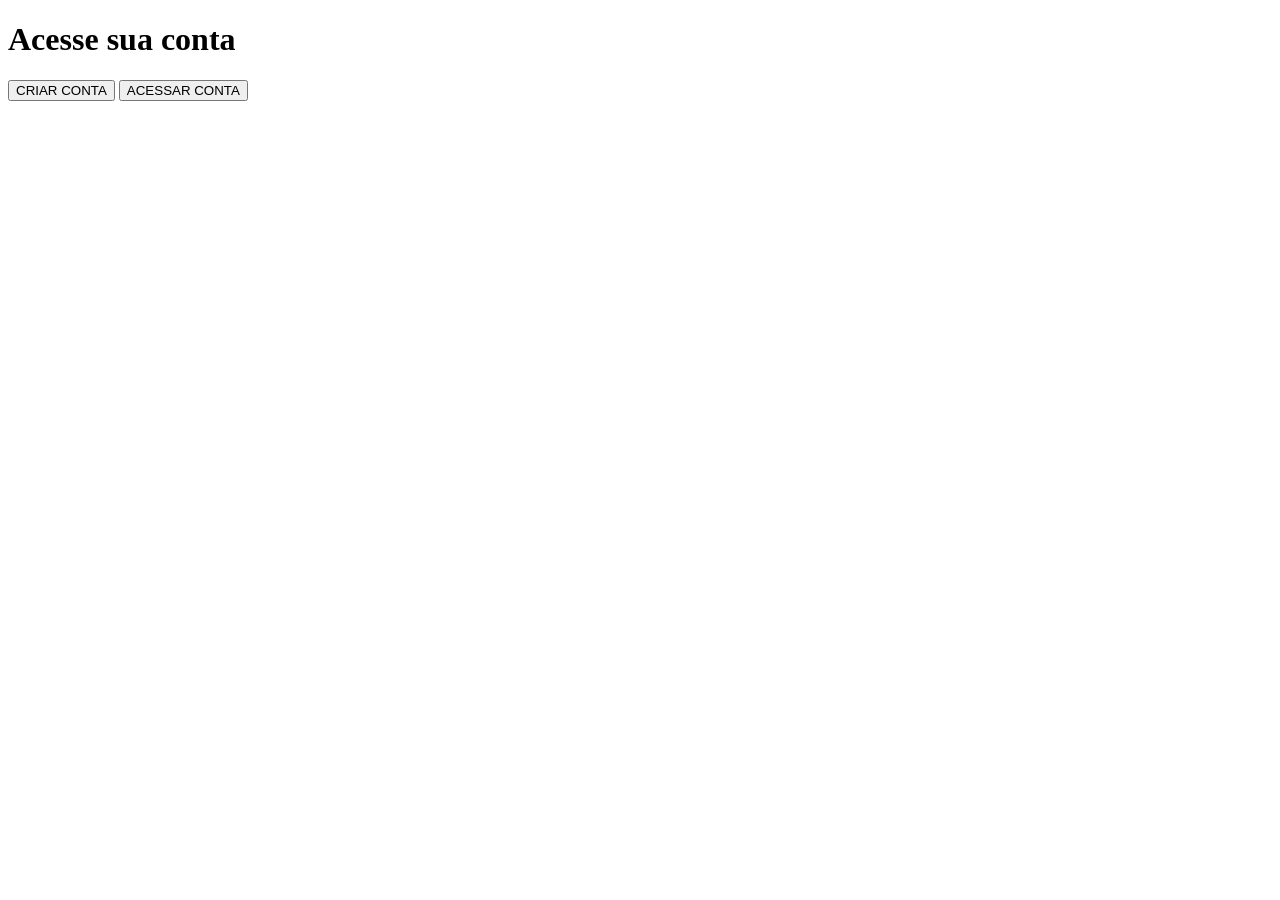
<file: templates/index.html>
<!DOCTYPE html>
<html lang="pt-br">
<head>
    <meta charset="UTF-8">
    <meta name="viewport" content="width=device-width, initial-scale=1.0">
    <title>Document</title>
</head>
<body>
    <h1>Acesse sua conta</h1>
    <a href="/cadastro"><button type="submit">CRIAR CONTA</button></a>
    <a href="/login"><button type="submit">ACESSAR CONTA</button></a>
</body>
</html>
</file>
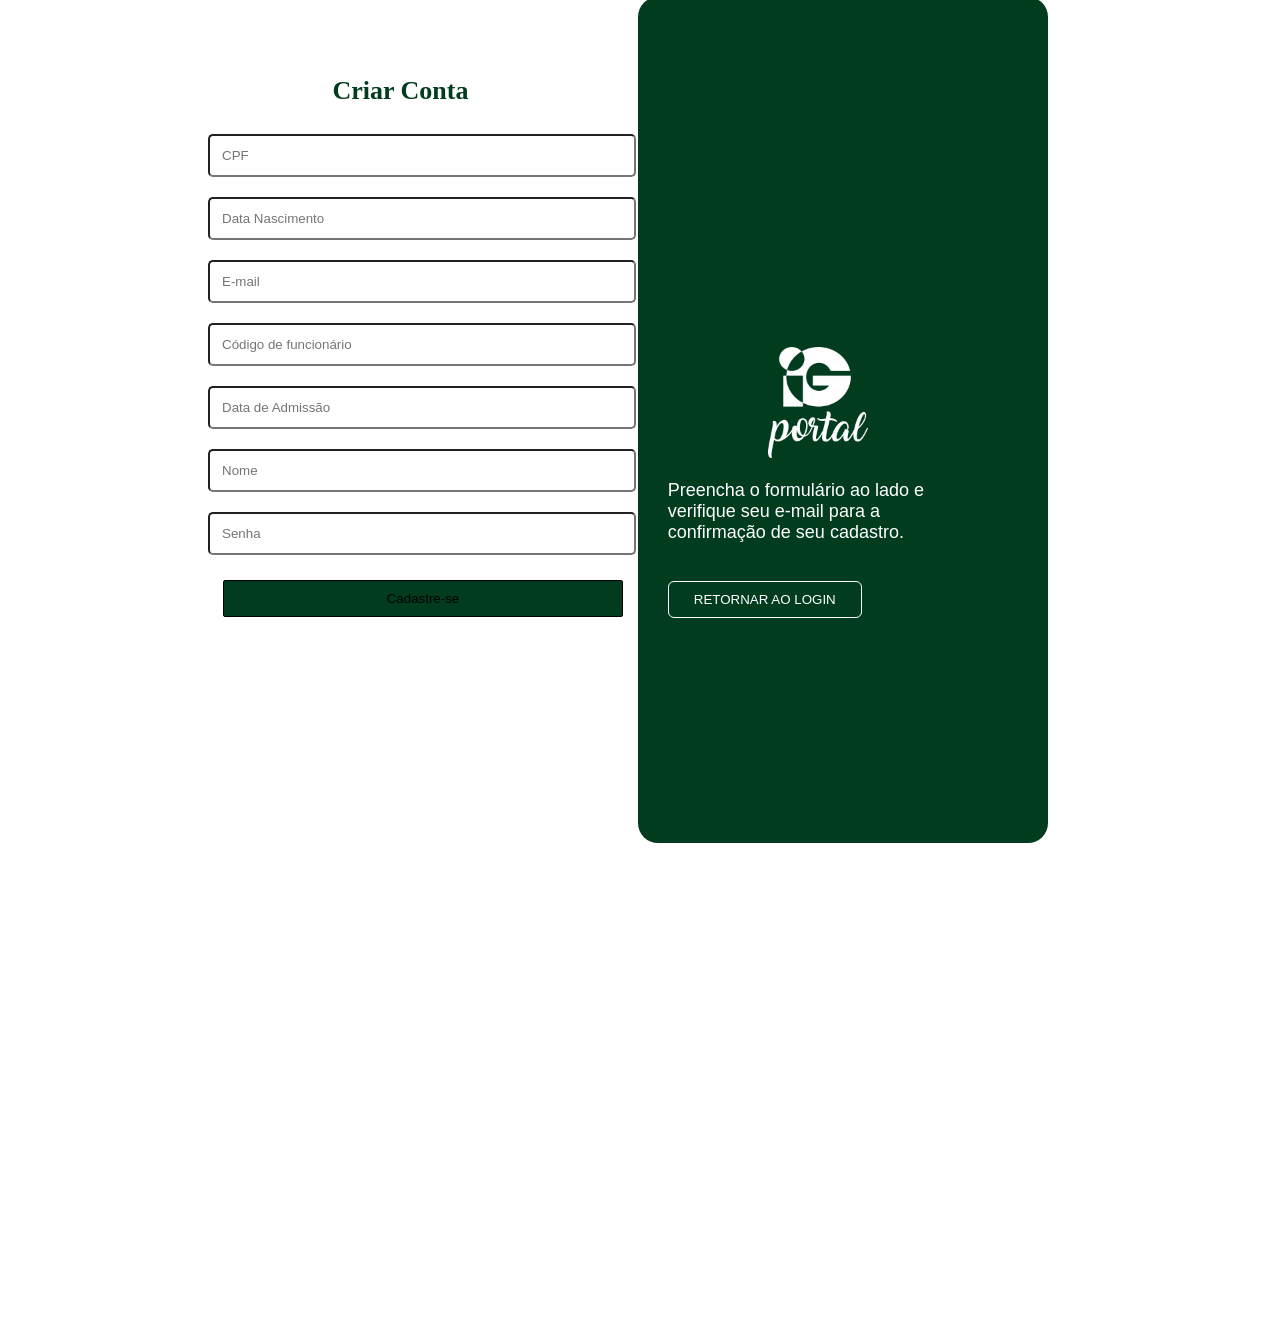
<file: templates/cadastro.html>
<!DOCTYPE html>
<html lang="pt-br">
<head>
    <meta charset="UTF-8">
    <meta name="viewport" content="width=device-width, initial-scale=1.0">
    <title>Cadastro</title>
    <link rel="stylesheet" href="/static/css/style.css">
</head>
<body>
    <div class="container">
    <div class="cadastro-box">
    <div class="criar"><h1>Criar Conta</h1></div>
    <form action="/cadastro" method="post">
        
        <div class="cadastro">
        <input type="number" name="cpf" id="cpf" placeholder="CPF">
        </div>
        <div class="cadastro">
        <input type="text" name="data_nascimento" id="nascimento" placeholder="Data Nascimento">
        </div>
        <div class="cadastro">
        <input type="email" name="email" id="" placeholder="E-mail">
        </div>
        <div class="cadastro">
        <input type="number" name="codigo_funcionario" id="" placeholder="Código de funcionário">
        </div>
        <div class="cadastro">
        <input type="text" name="data_admissao" id="" placeholder="Data de Admissão">
        </div>
        <div class="cadastro">
        <input type="text" name="nome" id="" placeholder="Nome">
        </div>
        <div class="cadastro">
        <input type="password" name="senha" id="" placeholder="Senha">
        </div>
        <div class="cadastro-btn">
        <button type="submit">Cadastre-se</button>
        </div>
    </form>
    </div>
    <div class="painel-direito">
    <img src="/static/css/images/igportalbranca.png" alt="Logo"></img>
    <p class="texto-painel">Preencha o formulário ao lado e verifique seu e-mail para a confirmação de seu cadastro.</p>
    <button class="btn-login" type="submit">RETORNAR AO LOGIN</button>
</div>
    </div>
    
</body>
</html>
</file>
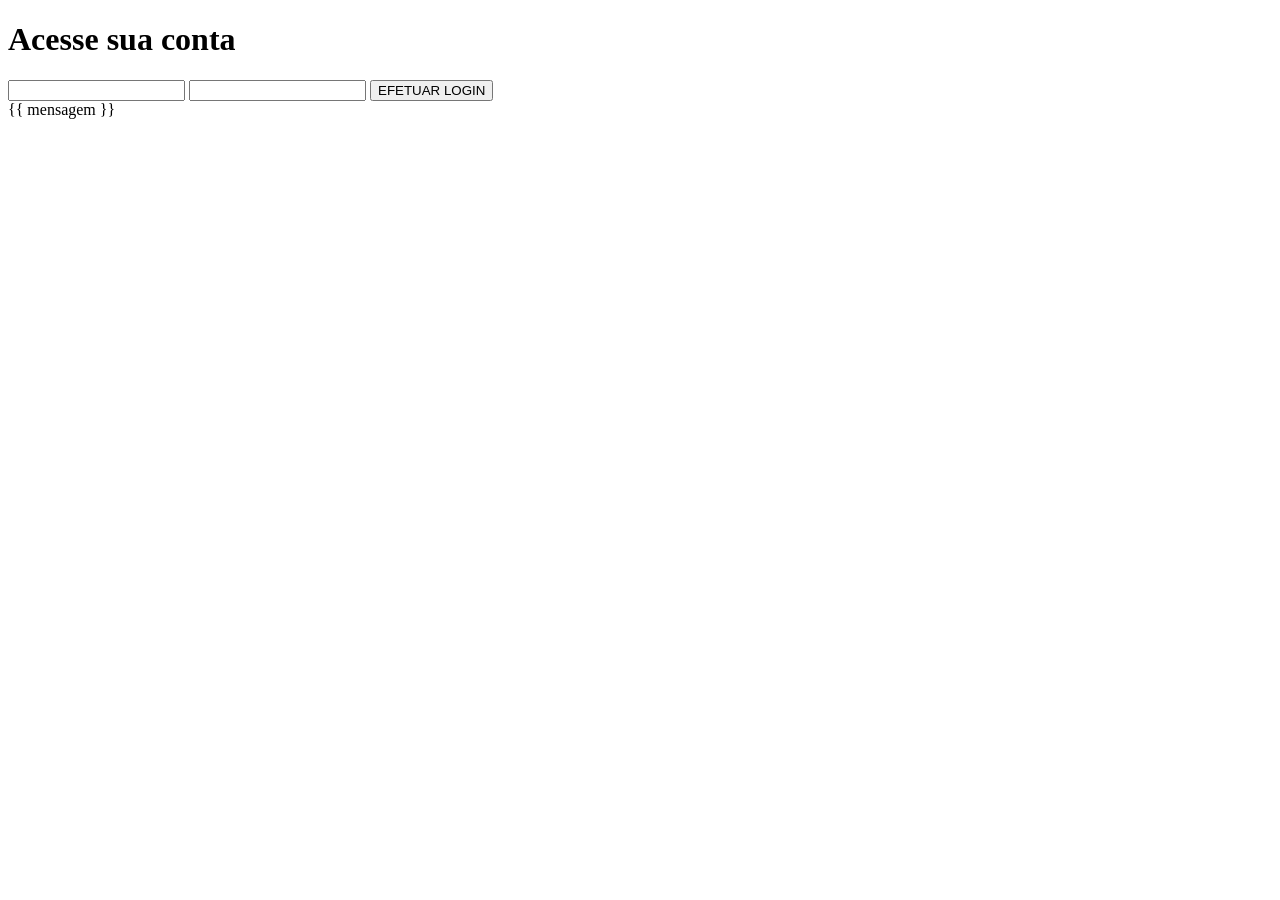
<file: templates/login.html>
<!DOCTYPE html>
<html lang="pt-br">
<head>
    <meta charset="UTF-8">
    <meta name="viewport" content="width=device-width, initial-scale=1.0">
    <title>Autenticação</title>
</head>
<body>
    <h1>Acesse sua conta</h1>
    <form action="/login"  method="post">
        <input type="email" name="email" id="" aria-placeholder="E-mail">
        <input type="password" name="senha" id="" aria-placeholder="Senha">
        <button type="submit">EFETUAR LOGIN</button>
    </form>
    {{ mensagem }}
    
</body>
</html>
</file>
<file: static/css/style.css>
.container{
    border: 1px transparent;
    display: flex;
    align-items: flex-start;
    justify-content: space-between;
    width: 70%;
    height: 139vh;
    padding: 1px  50px 50px 200px;

    
}

.cadastro-box{
    max-width: 400px;
    width: 100%;
    margin: 2;
    border-radius: 20px;
}

.cadastro input{
    width: 100%;
    padding: 12px 12px;
    margin: 10px 0;
    border-radius: 5px;
}

.painel-direito{
    background-color: #013c1e;
    padding: 350px 80px 55px 30px;
    margin: -12px 45px 30px 10px;
    max-width: 300px;
    height: 49vh;
    border-radius: 20px;
}

.painel-direito img{
    width: 100px;
    padding: 0 130px 0 100px;
    margin: 0px 0;

   
}

.cadastro-btn button{
    border-radius: 2px;
    border: 1px solid;
    padding: 10px;
    margin: 15px;
    width: 100%;
    background-color: rgb(1, 60, 30);
}

.criar{
    color: rgb(1, 60, 30);
    text-align: center;
    padding-right: 15px;
    font-size: 13px;
    padding-top: 50px;

}


.texto-painel{
    width: 100%;
    max-width: 300px;
    font-family: Arial, Helvetica, sans-serif;
    display: flex;
    flex-direction: row;
    text-align: left;
    color: white;
    font-size: 18px;
}

.btn-login{
    margin-top: 20px;
    padding: 10px 25px ;
    background: transparent;
    color: white;
    border: 1px solid white;
    border-radius: 6px;
    cursor: pointer;
    transition: 0.3s;
}

.btn-login :hover{
    background-color: white;
    color: rgb(1, 68, 30);
}
</file>
